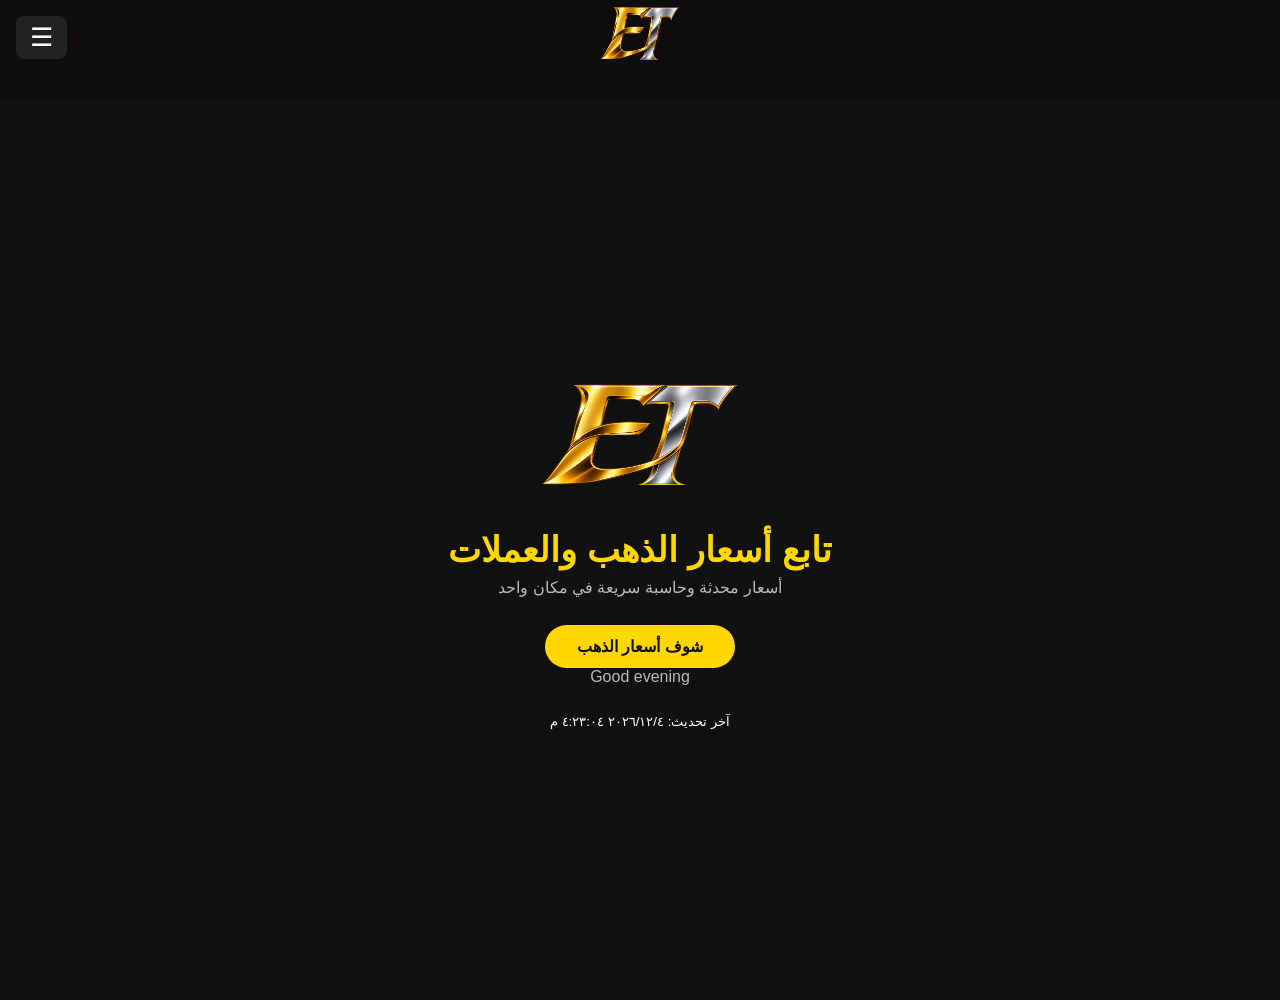
<file: index.html>
<!DOCTYPE html>
<html lang="en">
<head>
  <meta charset="UTF-8">
  <meta name="viewport" content="width=device-width, initial-scale=1.0">
  <title>Eco Track</title>
  <link rel="stylesheet" href="css/style.css" class="">
  <link rel="stylesheet" href="https://cdnjs.cloudflare.com/ajax/libs/font-awesome/6.5.1/css/all.min.css">
 <link rel="icon" type="image/png" href="images/Glossy Gold and Chrome ET Monogram.png">
</head>

<body>
  <header>
<div class="container">

  <div class="logo">
    <img src="images/Glossy Gold and Chrome ET Monogram.png" alt="Eco Track Logo">
  </div>

</div> 
<main>
  <section class="hero">
    <img src="images/Glossy Gold and Chrome ET Monogram.png" alt="Logo" class="hero-logo">
    <h1>تابع أسعار الذهب والعملات</h1>
    <p>أسعار محدثة وحاسبة سريعة في مكان واحد</p>
    <a href="gold.html" class="hero-btn">شوف أسعار الذهب</a>
    <p id="greeting"></p>
<small id="last-update"></small>
  </section>
</main> 
</header>
<button class="menu-btn" id="toggle">☰</button>

<aside id="sidebar">
  <nav class="navigation">
<ul>
  <li><a href="index.html"><i class="fa-solid fa-house"></i> Home</a></li>
  <li><a href="Currencies.html"><i class="fa-solid fa-coins"></i> Currencies</a></li>
  <li><a href="gold.html"><i class="fa-solid fa-ring"></i> Gold</a></li>
  <li><a href="bars.html"><i class="fa-solid fa-cubes"></i> Bars</a></li>
  <li><a href="silver.html" class="active"><i class="fa-solid fa-gem"></i> Silver</a></li>
  <li><a href="calculator.html"><i class="fa-solid fa-calculator"></i> Calculator</a></li>

</ul>
  </nav>
</aside>

<div class="overlay" id="overlay"></div>

<!-- <main class="gold-page">
  <h1>أسعار الذهب اليوم</h1>

  <div class="gold-cards">
    <div class="gold-card">
      <h2>عيار 24</h2>
      <p class="price" id="price24">--</p>
      <span>جنيه / جرام</span>
    </div>

    <div class="gold-card">
      <h2>عيار 21</h2>
      <p class="price" id="price21">--</p>
      <span>جنيه / جرام</span>
    </div>

    <div class="gold-card">
      <h2>عيار 18</h2>
      <p class="price" id="price18">--</p>
      <span>جنيه / جرام</span>
    </div>
  </div>
</main> -->




<script src="home/home.js"></script>

<script src="js/script.js"></script>

</body>
</html>
</file>
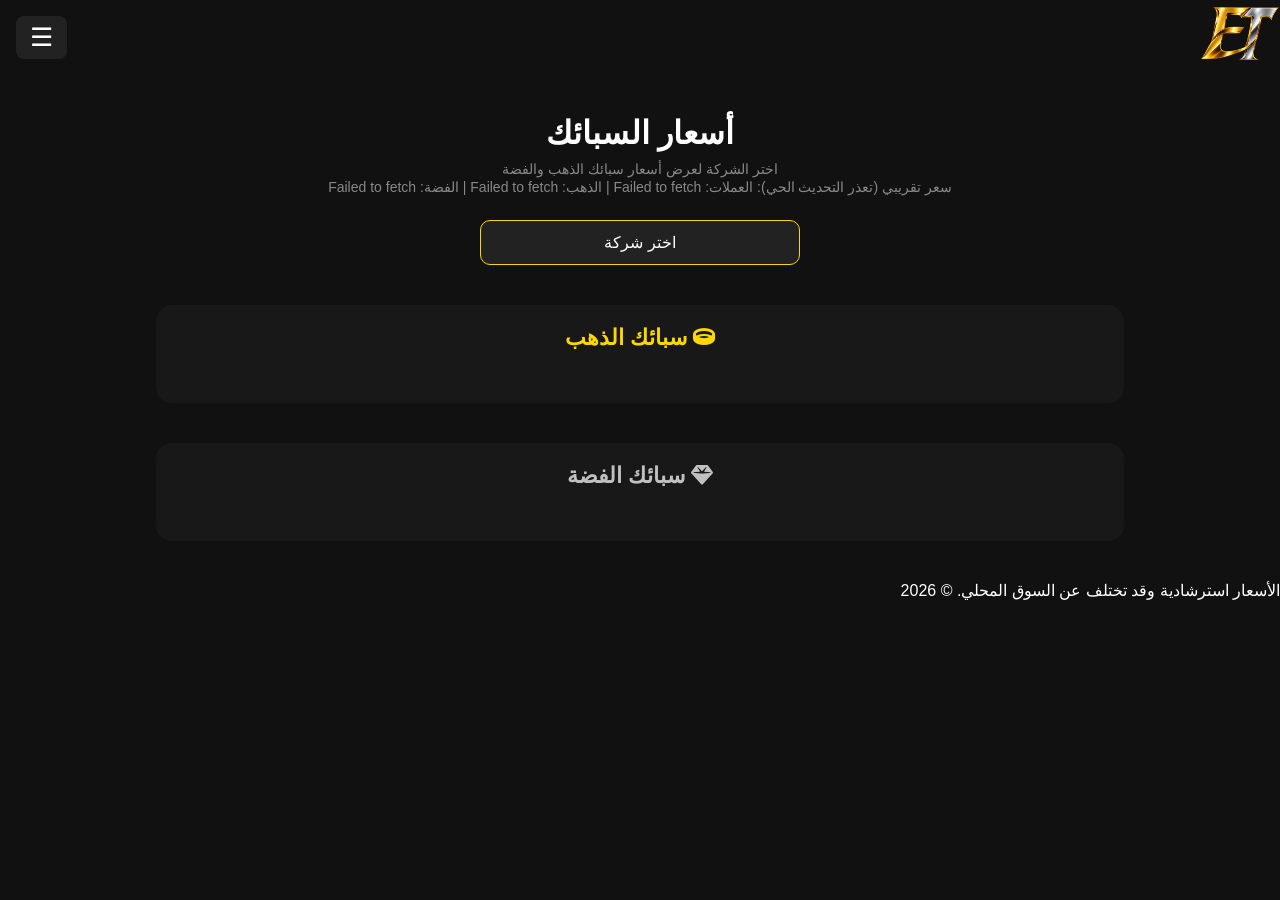
<file: bars.html>
<!DOCTYPE html>
<html lang="ar" dir="rtl">
<head>
  <meta charset="UTF-8">
  <meta name="viewport" content="width=device-width, initial-scale=1">
  <title>Eco Track</title>
  <link rel="stylesheet" href="https://cdnjs.cloudflare.com/ajax/libs/font-awesome/6.5.1/css/all.min.css">
  <link rel="stylesheet" href="css/style.css">
  <link rel="icon" type="image/png" href="images/Glossy Gold and Chrome ET Monogram.png">
</head>
<body>

  <button class="menu-btn" id="toggle">☰</button>

  <aside id="sidebar">
    <nav class="navigation">
      <ul>
        <li><a href="index.html"><i class="fa-solid fa-house"></i> Home</a></li>
        <li><a href="Currencies.html"><i class="fa-solid fa-coins"></i> Currencies</a></li>
        <li><a href="gold.html"><i class="fa-solid fa-ring"></i> Gold</a></li>
        <li><a href="bars.html" class="active"><i class="fa-solid fa-cubes"></i> Bars</a></li>
        <li><a href="silver.html"><i class="fa-solid fa-gem"></i> Silver</a></li>
        <li><a href="calculator.html"><i class="fa-solid fa-calculator"></i> Calculator</a></li>
        
      </ul>
    </nav>
  </aside>
  <div class="overlay" id="overlay"></div>

  <header>
    <a class="logo" href="index.html"><img src="images/Glossy Gold and Chrome ET Monogram.png" alt="Logo"></a>
  </header>

  <main class="page">
    <h1>أسعار السبائك</h1>
    <small class="note">اختر الشركة لعرض أسعار سبائك الذهب والفضة</small><br>
    <small class="note" id="bars-status"></small>

    <div class="dropdown" id="dropdown">
      <button class="dropdown-btn" id="dropdown-btn">اختر شركة</button>
      <ul class="dropdown-list" id="dropdown-list"></ul>
    </div>

    <section class="metal-box">
      <h2 class="metal-title gold-title"><i class="fa-solid fa-ring"></i> سبائك الذهب</h2>
      <div class="cards" id="gold-bars"></div>
    </section>

    <section class="metal-box">
      <h2 class="metal-title silver-title"><i class="fa-solid fa-gem"></i> سبائك الفضة</h2>
      <div class="cards" id="silver-bars"></div>
    </section>
  </main>

  <footer>الأسعار استرشادية وقد تختلف عن السوق المحلي. © 2026</footer>

  <script src="js/script.js"></script>
  <script src="prices.js"></script>
  <script src="companies.js"></script>
  <script src="bars.js/bars.js"></script>
</body>
</html>
</file>
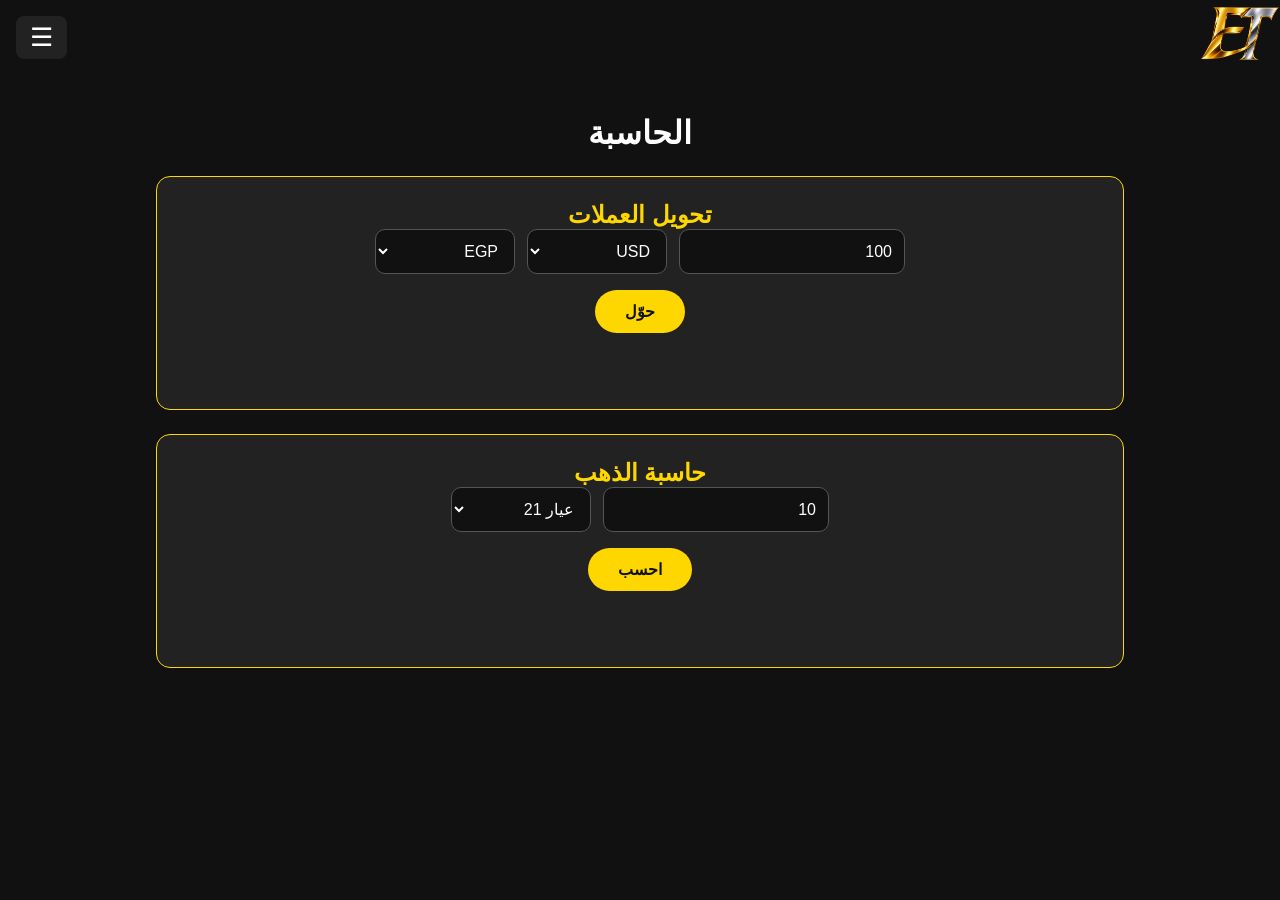
<file: calculator.html>
<!DOCTYPE html>
<html lang="ar" dir="rtl">
<head>
  <meta charset="UTF-8">
  <meta name="viewport" content="width=device-width, initial-scale=1">
  <title>Eco Track</title>
  <link rel="stylesheet" href="https://cdnjs.cloudflare.com/ajax/libs/font-awesome/6.5.1/css/all.min.css">
  <link rel="stylesheet" href="css/style.css">
  <link rel="icon" type="image/png" href="images/Glossy Gold and Chrome ET Monogram.png">
</head>
<body>

  <button class="menu-btn" id="toggle">☰</button>

  <aside id="sidebar">
    <nav class="navigation">
      <ul>
        <li><a href="index.html"><i class="fa-solid fa-house"></i> Home</a></li>
        <li><a href="Currencies.html"><i class="fa-solid fa-coins"></i> Currencies</a></li>
        <li><a href="gold.html"><i class="fa-solid fa-ring"></i> Gold</a></li>
        <li><a href="bars.html"><i class="fa-solid fa-cubes"></i> Bars</a></li>
        <li><a href="silver.html" class="active"><i class="fa-solid fa-gem"></i> Silver</a></li>
        <li><a href="calculator.html" class="active"><i class="fa-solid fa-calculator"></i> Calculator</a></li>
        
      </ul>
    </nav>
  </aside>
  <div class="overlay" id="overlay"></div>

  <header>
    <a class="logo" href="index.html"><img src="images/Glossy Gold and Chrome ET Monogram.png" alt="Logo"></a>
  </header>

  <main class="page">
    <h1>الحاسبة</h1>

    <div class="calc-box">
      <h2>تحويل العملات</h2>
      <div class="calc-row">
        <input type="number" id="amount" placeholder="المبلغ" value="100" min="0">
        <select id="from"></select>
        <select id="to"></select>
      </div>
      <button class="calc-btn" id="convert-btn">حوّل</button>
      <div class="result" id="currency-result"></div>
    </div>

    <div class="calc-box">
      <h2>حاسبة الذهب</h2>
      <div class="calc-row">
        <input type="number" id="grams" placeholder="الوزن بالجرام" value="10" min="0" step="0.1">
        <select id="karat">
          <option value="24">عيار 24</option>
          <option value="21" selected>عيار 21</option>
          <option value="18">عيار 18</option>
        </select>
      </div>
      <button class="calc-btn" id="gold-btn">احسب</button>
      <div class="result" id="gold-result"></div>
    </div>
  </main>

  <script src="js/script.js"></script>
  <script src="prices.js"></script>
  <script src="rates.js"></script>
  <script src="calculator.js"></script>
</body>
</html>
</file>
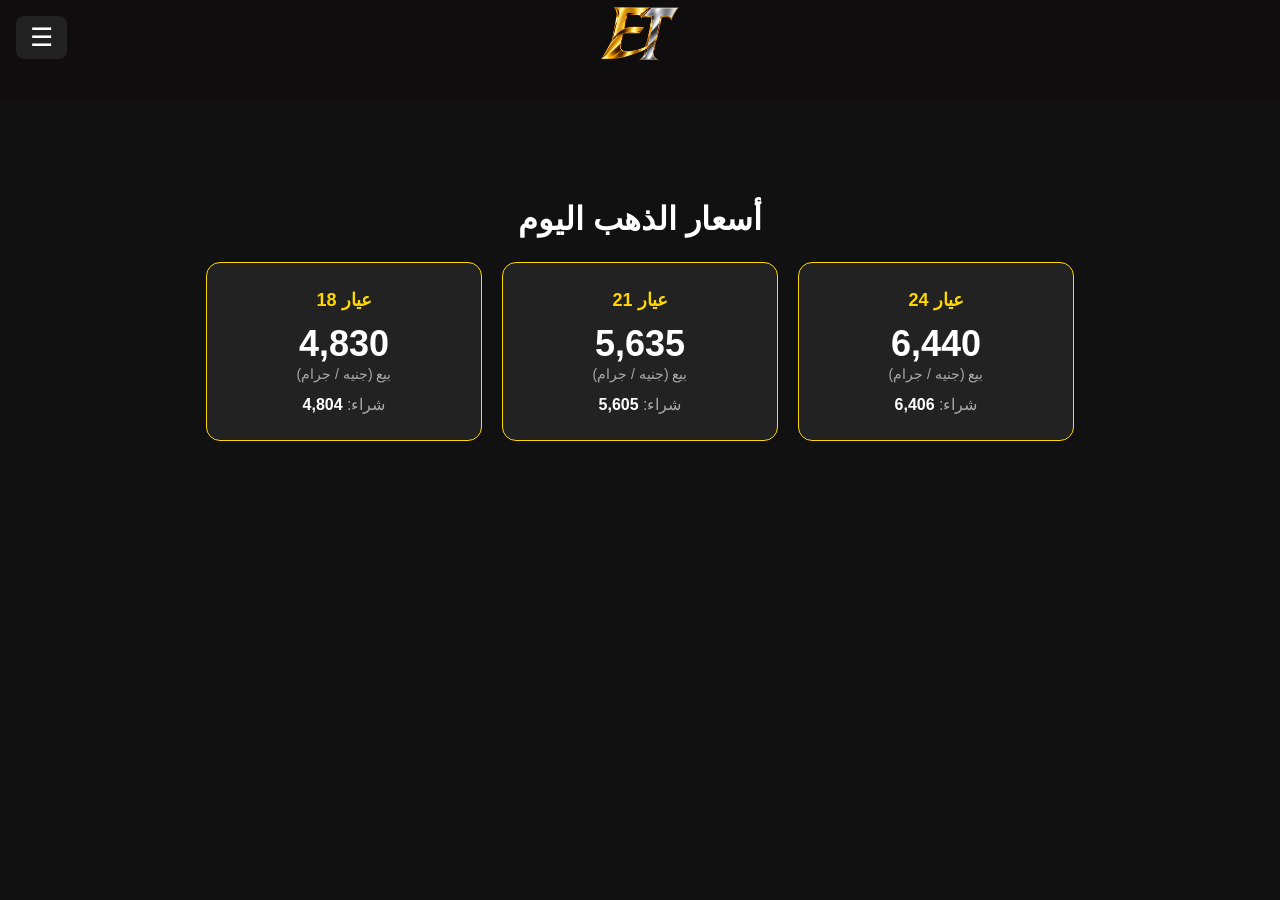
<file: gold.html>
<!DOCTYPE html>
<html lang="ar" dir="rtl">
<head>
  <meta charset="UTF-8">
  <meta name="viewport" content="width=device-width, initial-scale=1">
  <title>Eco Track</title>
  <link rel="stylesheet" href="https://cdnjs.cloudflare.com/ajax/libs/font-awesome/6.5.1/css/all.min.css">
  <link rel="stylesheet" href="css/style.css">
  <link rel="icon" type="image/png" href="images/Glossy Gold and Chrome ET Monogram.png">
</head>
<body>

  <header>
    <div class="container">
      <div class="logo">
        <img src="images/Glossy Gold and Chrome ET Monogram.png" alt="Logo">
      </div>
    </div>
  </header>

  <button class="menu-btn" id="toggle">☰</button>
<nav class="navigation">
 <aside id="sidebar">
  <ul>
  <li><a href="index.html"><i class="fa-solid fa-house"></i> Home</a></li>
  <li><a href="Currencies.html"><i class="fa-solid fa-coins"></i> Currencies</a></li>
  <li><a href="gold.html"><i class="fa-solid fa-ring"></i> Gold</a></li>
  <li><a href="bars.html"><i class="fa-solid fa-cubes"></i> Bars</a></li>
  <li><a href="silver.html" class="active"><i class="fa-solid fa-gem"></i> Silver</a></li>
  <li><a href="calculator.html"><i class="fa-solid fa-calculator"></i> Calculator</a></li>

</ul>
</aside>
</nav>
  <div class="overlay" id="overlay"></div>

  <main class="gold-page">
    <h1>أسعار الذهب اليوم</h1>

    <div class="cards">
  <div class="card">
    <h2>عيار 24</h2>
    <p class="price" id="sell24">--</p>
    <span>بيع (جنيه / جرام)</span>
    <p class="buy">شراء: <b id="buy24">--</b></p>
  </div>
  <div class="card">
    <h2>عيار 21</h2>
    <p class="price" id="sell21">--</p>
    <span>بيع (جنيه / جرام)</span>
    <p class="buy">شراء: <b id="buy21">--</b></p>
  </div>
  <div class="card">
    <h2>عيار 18</h2>
    <p class="price" id="sell18">--</p>
    <span>بيع (جنيه / جرام)</span>
    <p class="buy">شراء: <b id="buy18">--</b></p>
  </div>
</div>
    </div>
    
    </div>

  <div class="bars-grid" id="bars-grid"></div>
</section>
  </main>

  <script src="js/script.js"></script>
  <script src="gold.js/gold.js"></script>
  <script src="prices.js"></script>
</body>
</html>
</file>
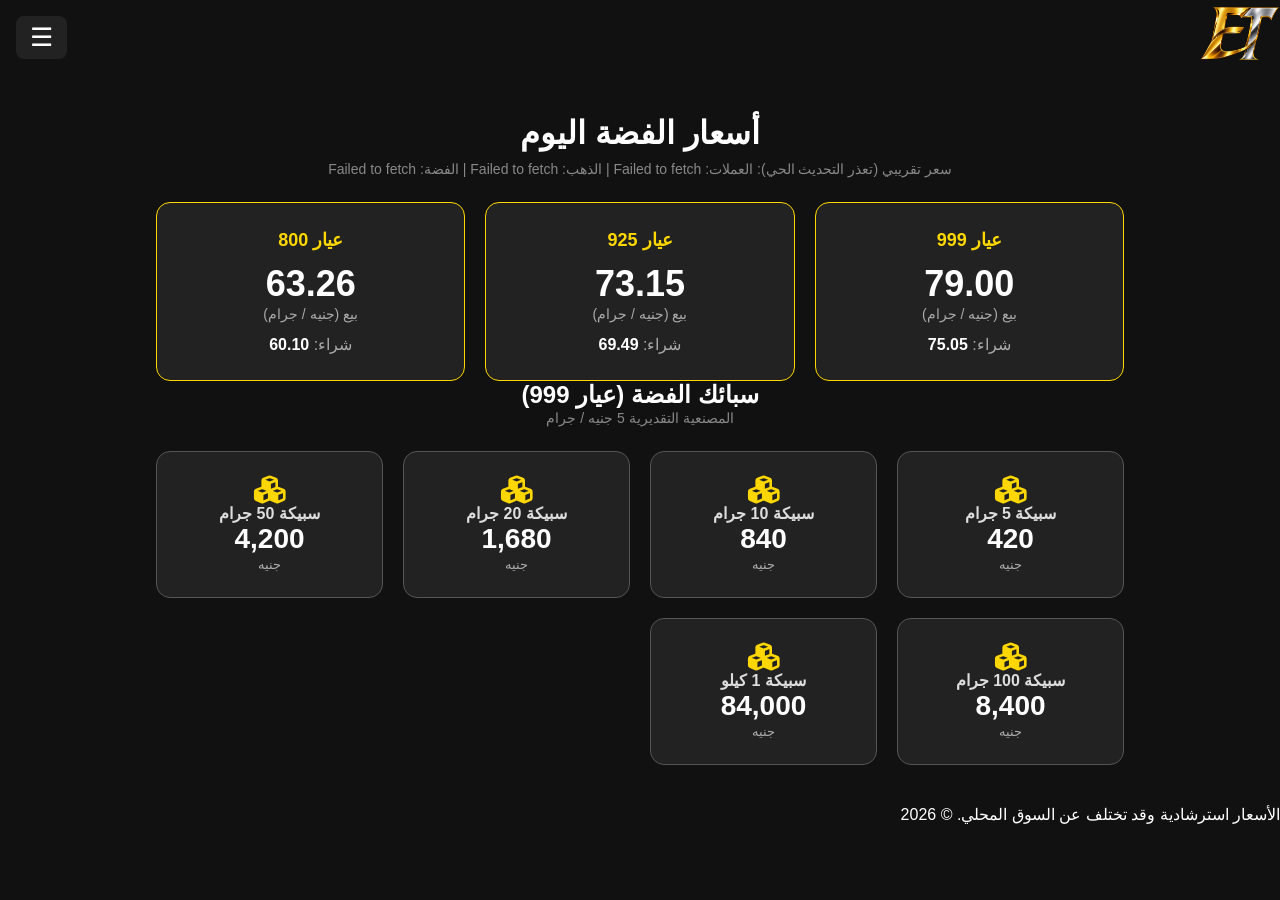
<file: silver.html>
<!DOCTYPE html>
<html lang="ar" dir="rtl">
<head>
  <meta charset="UTF-8">
  <meta name="viewport" content="width=device-width, initial-scale=1">
  <title>Eco Track</title>
 <link rel="stylesheet" href="https://cdnjs.cloudflare.com/ajax/libs/font-awesome/6.5.1/css/all.min.css">
  <link rel="stylesheet" href="css/style.css">
  <link rel="icon" type="image/png" href="images/Glossy Gold and Chrome ET Monogram.png">
</head>
<body>

  <button class="menu-btn" id="toggle">☰</button>

  <aside id="sidebar">
    <nav class="navigation">
      <ul>
        <li><a href="index.html"><i class="fa-solid fa-house"></i> Home</a></li>
        <li><a href="Currencies.html"><i class="fa-solid fa-coins"></i> Currencies</a></li>
        <li><a href="gold.html"><i class="fa-solid fa-ring"></i> Gold</a></li>
        <li><a href="bars.html"><i class="fa-solid fa-cubes"></i> Bars</a></li>
        <li><a href="silver.html" class="active"><i class="fa-solid fa-gem"></i> Silver</a></li>
        <li><a href="calculator.html"><i class="fa-solid fa-calculator"></i> Calculator</a></li>
        
      </ul>
    </nav>
  </aside>
  <div class="overlay" id="overlay"></div>

  <header>
    <a class="logo" href="index.html"><img src="images/Glossy Gold and Chrome ET Monogram.png" alt="Logo"></a>
  </header>

  <main class="page">
    <h1>أسعار الفضة اليوم</h1>
    <small class="note" id="silver-date"></small>

    <div class="cards">
  <div class="card">
    <h2>عيار 999</h2>
    <p class="price" id="s999">--</p>
    <span>بيع (جنيه / جرام)</span>
    <p class="buy">شراء: <b id="b999">--</b></p>
  </div>
  <div class="card">
    <h2>عيار 925</h2>
    <p class="price" id="s925">--</p>
    <span>بيع (جنيه / جرام)</span>
    <p class="buy">شراء: <b id="b925">--</b></p>
  </div>
  <div class="card">
    <h2>عيار 800</h2>
    <p class="price" id="s800">--</p>
    <span>بيع (جنيه / جرام)</span>
    <p class="buy">شراء: <b id="b800">--</b></p>
  </div>
</div>

    <h2 class="section-title">سبائك الفضة (عيار 999)</h2>
    <small class="note" id="bar-fee-note"></small>
    <div class="cards" id="silver-bars"></div>
  </main>

  <footer>الأسعار استرشادية وقد تختلف عن السوق المحلي. © 2026</footer>

  <script src="js/script.js"></script>
  <script src="prices.js"></script>
  <script src="silver.js"></script>
</body>
</html>
</file>
<file: css/style.css>
*{
    margin: 0;
padding: 0;
    box-sizing: border-box;
}
body {
  margin: 0;
  font-family: sans-serif;
  background: #111;
  color: #fff;
}

.hero {
  min-height: 100vh;
  display: flex;
  flex-direction: column;
  align-items: center;
  justify-content: center;
  text-align: center;
  padding: 0 16px;
}

.hero-logo {
  width: 200px;
  max-width: 60%;
  animation: float 3s ease-in-out infinite;
}

@keyframes float {
  0%, 100% { transform: translateY(0); }
  50%      { transform: translateY(-18px); }
}

.hero h1 {
  font-size: 2.2rem;
  color: gold;
  margin: 24px 0 8px;
}

.hero p {
  color: #bbb;
  margin: 0 0 28px;
}

.hero-btn {
  background: gold;
  color: #111;
  padding: 12px 32px;
  border-radius: 30px;
  font-weight: bold;
  text-decoration: none;
  transition: transform 0.2s;
}
.hero-btn:hover {
  transform: scale(1.06);
}
.container{
    background-color: #0f0d0d;
    width: 100%;
    height:100px;
}
.logo{
text-align: center;
    
}
.logo  img{
    width: 80px;
    height: 70px;
      
}
.menu-btn {
  position: fixed;
  top: 16px;
  left: 16px;
  z-index: 1001;
  font-size: 26px;
  background: #222;
  color: #fff;
  border: none;
  border-radius: 8px;
  padding: 6px 14px;
  cursor: pointer;
}

aside {
  position: fixed;
  top: 0;
  left: 0;
  width: 260px;
  height: 100%;
  background: #222;
  padding-top: 70px;
  transform: translateX(-100%);  
  transition: transform 0.3s ease;
  z-index: 1000;
}
aside.open {
  transform: translateX(0);
}

.navigation ul {
  list-style: none;
  margin: 0;
  padding: 0;
}
.navigation a {
  display: block;
  padding: 14px 24px;
  color: #ddd;
  text-decoration: none;
  transition: background 0.2s;
}
.navigation a:hover {
  background: #333;
  color: #fff;
}

.overlay {
  position: fixed;
  inset: 0;
  background: rgba(77, 74, 74, 0.5);
  opacity: 0;
  pointer-events: none;
  transition: opacity 0.3s;
  z-index: 999;
}
.overlay.show {
  opacity: 1;
  pointer-events: auto;
}
.navigation a {
  display: flex;
  align-items: center;
  gap: 12px;
}

.navigation i {
  width: 22px;  
  text-align: center;
  color: rgb(211, 184, 29);
}
.gold-page {
  max-width: 900px;
  margin: 100px auto 40px;
  padding: 0 16px;
  text-align: center;
}

.gold-cards {
  display: grid;
  grid-template-columns: repeat(auto-fit, minmax(220px, 1fr));
  gap: 20px;
  margin-top: 30px;
}

.gold-card {
  background: #222;
  color: #fff;
  border: 1px solid gold;
  border-radius: 14px;
  padding: 28px 16px;
  transition: transform 0.2s;
}
.gold-card:hover { transform: translateY(-6px); }

.gold-card h2 { margin: 0 0 12px; color: gold; }
.gold-card .price { font-size: 38px; font-weight: bold; margin: 0; }
.gold-card span { color: #aaa; font-size: 14px; }

.dropdown {
  position: relative;
  width: 100%;
  max-width: 320px;
  margin: 24px auto;
}
.dropdown-btn {
  width: 100%;
  padding: 12px 16px;
  font-size: 16px;
  background: #222;
  color: #fff;
  border: 1px solid gold;
  border-radius: 10px;
  cursor: pointer;
}
.dropdown-list {
  display: none;
  position: absolute;
  top: 100%;
  left: 0;
  right: 0;
  margin: 6px 0 0;
  padding: 0;
  list-style: none;
  background: #222;
  border: 1px solid gold;
  border-radius: 10px;
  overflow: hidden;
  z-index: 10;
}
.dropdown.open .dropdown-list { display: block; }

.dropdown-list li {
  padding: 12px 16px;
  cursor: pointer;
  color: #fff;
}
/* الماوس: الكلام ذهبي والخلفية سودا */
.dropdown-list li:hover {
  background: #000;
  color: gold;
}

.bars-grid {
  display: grid;
  grid-template-columns: repeat(auto-fit, minmax(200px, 1fr));
  gap: 20px;
  margin-top: 20px;
}
.bar-card {
  background: #222;
  border: 1px solid #555;
  border-radius: 14px;
  padding: 24px 12px;
  transition: transform .2s, border-color .2s;
}
.bar-card:hover { transform: translateY(-6px); border-color: gold; }
.bar-card i { font-size: 28px; color: gold; }
.bar-card h3 { color: #ddd; font-size: 16px; }
.bar-card .price { font-size: 28px; font-weight: bold; margin: 0; }
.bar-card span { color: #aaa; font-size: 13px; }
.bar-card .fee { display: block; margin-top: 6px; color: #888; font-size: 12px; }
/* ===== صفحة العملات ===== */
.page {
  max-width: 1000px;
  margin: 40px auto;
  padding: 0 16px;
  text-align: center;
}

.page h1 {
  color: #fff;
  margin-bottom: 8px;
}

.note {
  color: #888;
  font-size: 14px;
}

.cards {
  display: grid;
  grid-template-columns: repeat(auto-fit, minmax(220px, 1fr));
  gap: 20px;
  margin-top: 24px;
}

.card {
  background: #222;
  color: #fff;
  border: 1px solid gold;
  border-radius: 14px;
  padding: 26px 16px;
  transition: transform 0.2s, box-shadow 0.2s;
}
.card:hover {
  transform: translateY(-6px);
  box-shadow: 0 8px 20px rgba(255, 215, 0, 0.15);
}

.card h2 {
  margin: 0 0 12px;
  font-size: 18px;
  color: gold;
}

.card .price {
  font-size: 36px;
  font-weight: bold;
  margin: 0;
}

.card span {
  color: #aaa;
  font-size: 14px;
}
.calc-box {
  background: #222;
  border: 1px solid gold;
  border-radius: 14px;
  padding: 24px 16px;
  margin-top: 24px;
}
.calc-box h2 { color: gold; margin-top: 0; }

.calc-row {
  display: flex;
  flex-wrap: wrap;
  gap: 12px;
  justify-content: center;
  margin-bottom: 16px;
}

.calc-box input,
.calc-box select {
  padding: 12px;
  font-size: 16px;
  background: #111;
  color: #fff;
  border: 1px solid #555;
  border-radius: 10px;
  min-width: 140px;
}
.calc-box input:focus,
.calc-box select:focus { outline: none; border-color: gold; }

.calc-btn {
  background: gold;
  color: #111;
  border: none;
  padding: 12px 30px;
  border-radius: 30px;
  font-weight: bold;
  font-size: 16px;
  cursor: pointer;
}

.result {
  font-size: 26px;
  color: gold;
  margin-top: 18px;
  min-height: 34px;
}
.metal-box {
  margin-top: 40px;
  padding: 20px 16px 28px;
  background: #181818;
  border-radius: 16px;
}
.metal-title {
  margin: 0 0 8px;
  font-size: 22px;
}
.gold-title   { color: gold; }
.silver-title { color: #c0c0c0; }

.metal-box:has(.silver-title) .bar-card i,
.metal-box:has(.silver-title) .bar-card:hover {
  color: #c0c0c0;
  border-color: #c0c0c0;
}
.metal-box .bar-card i { color: gold; }
.metal-box { margin-top: 40px; padding: 20px 16px 28px; background: #181818; border-radius: 16px; }
.metal-title { margin: 0 0 8px; font-size: 22px; }
.gold-title   { color: gold; }
.silver-title { color: #c0c0c0; }
.metal-box:has(.silver-title) .bar-card i { color: #c0c0c0; }
.metal-box:has(.silver-title) .bar-card:hover { border-color: #c0c0c0; }
.metal-box .bar-card i { color: gold; }
.card .buy { margin: 12px 0 0; color: #aaa; }
.card .buy b { color: #fff; }
</file>
